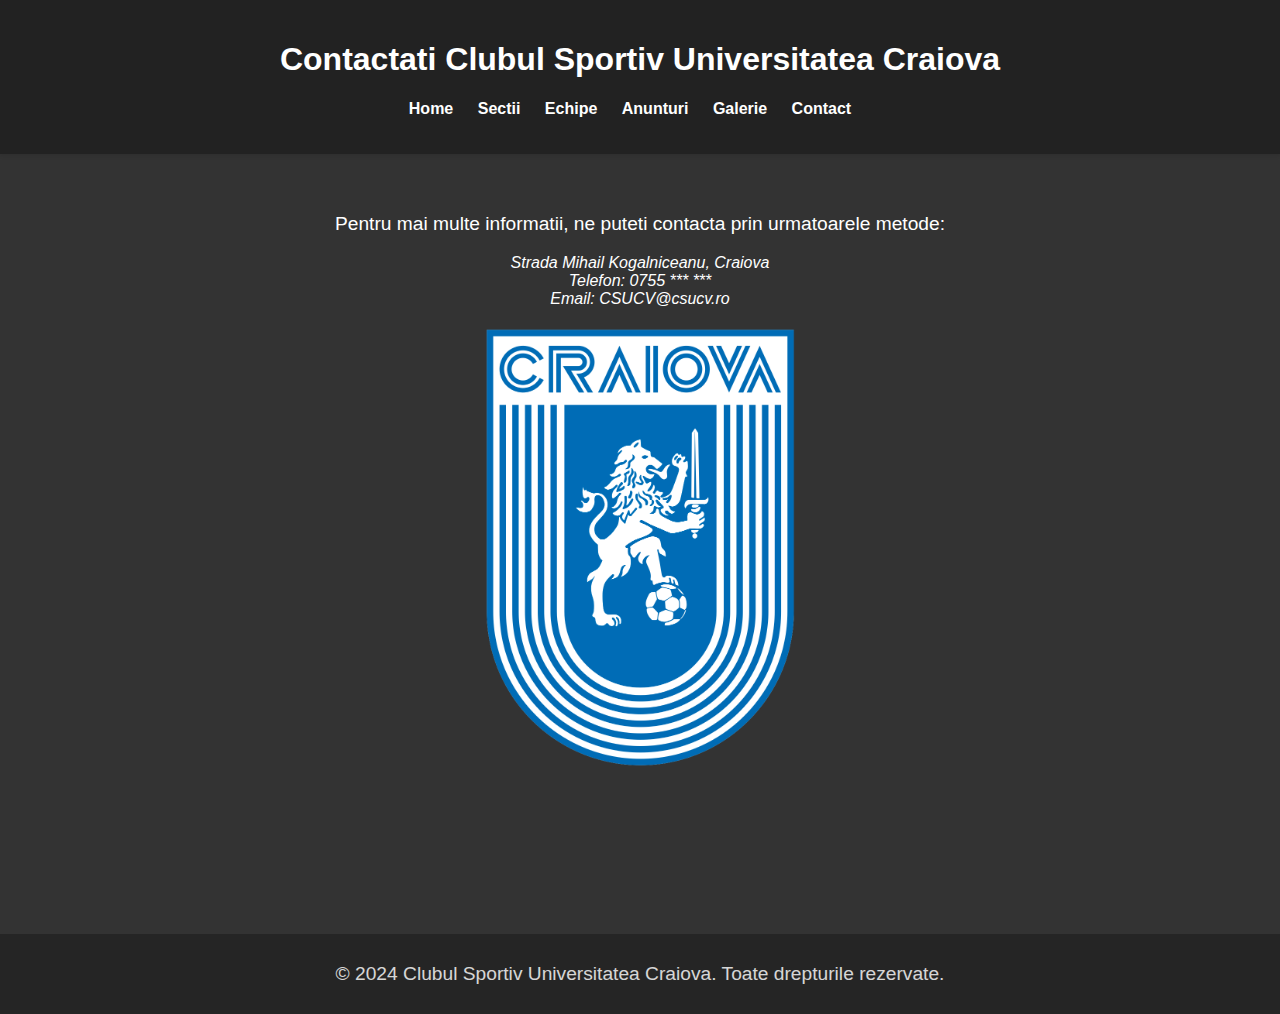
<file: contact.html>
<!DOCTYPE html>
<html lang="ro">
<head>
    <meta charset="UTF-8">
    <title>Contact</title>
    <link rel="stylesheet" href="style.css">
</head>
<body>
    <header>
        <!-- Titlul paginii si meniul de navigare -->
        <h1>Contactati Clubul Sportiv Universitatea Craiova</h1>
        <nav>
            <ul>
                <!-- Linkurile catre alte pagini -->
                <li><a href="index.php">Home</a></li>
                <li><a href="sectii.html">Sectii</a></li>
                <li><a href="echipe.html">Echipe</a></li>
                <li><a href="anunturi.php">Anunturi</a></li>
                <li><a href="galerie.html">Galerie</a></li>
                <li><a href="contact.html">Contact</a></li>
            </ul>
        </nav>
    </header>
    <main>
        <!-- Informatii de contact -->
        <p>Pentru mai multe informatii, ne puteti contacta prin urmatoarele metode:</p>
        <address>
            Strada Mihail Kogalniceanu, Craiova<br>
            Telefon: 0755 *** ***<br>
            Email: CSUCV@csucv.ro
        </address>
        <img src = "./imagini/football2.jpg" alt = "Logo" class = "logo1">
    </main>
    <footer>
        <p>&copy; 2024 Clubul Sportiv Universitatea Craiova. Toate drepturile rezervate.</p>
    </footer>
</body>
</html>
</file>
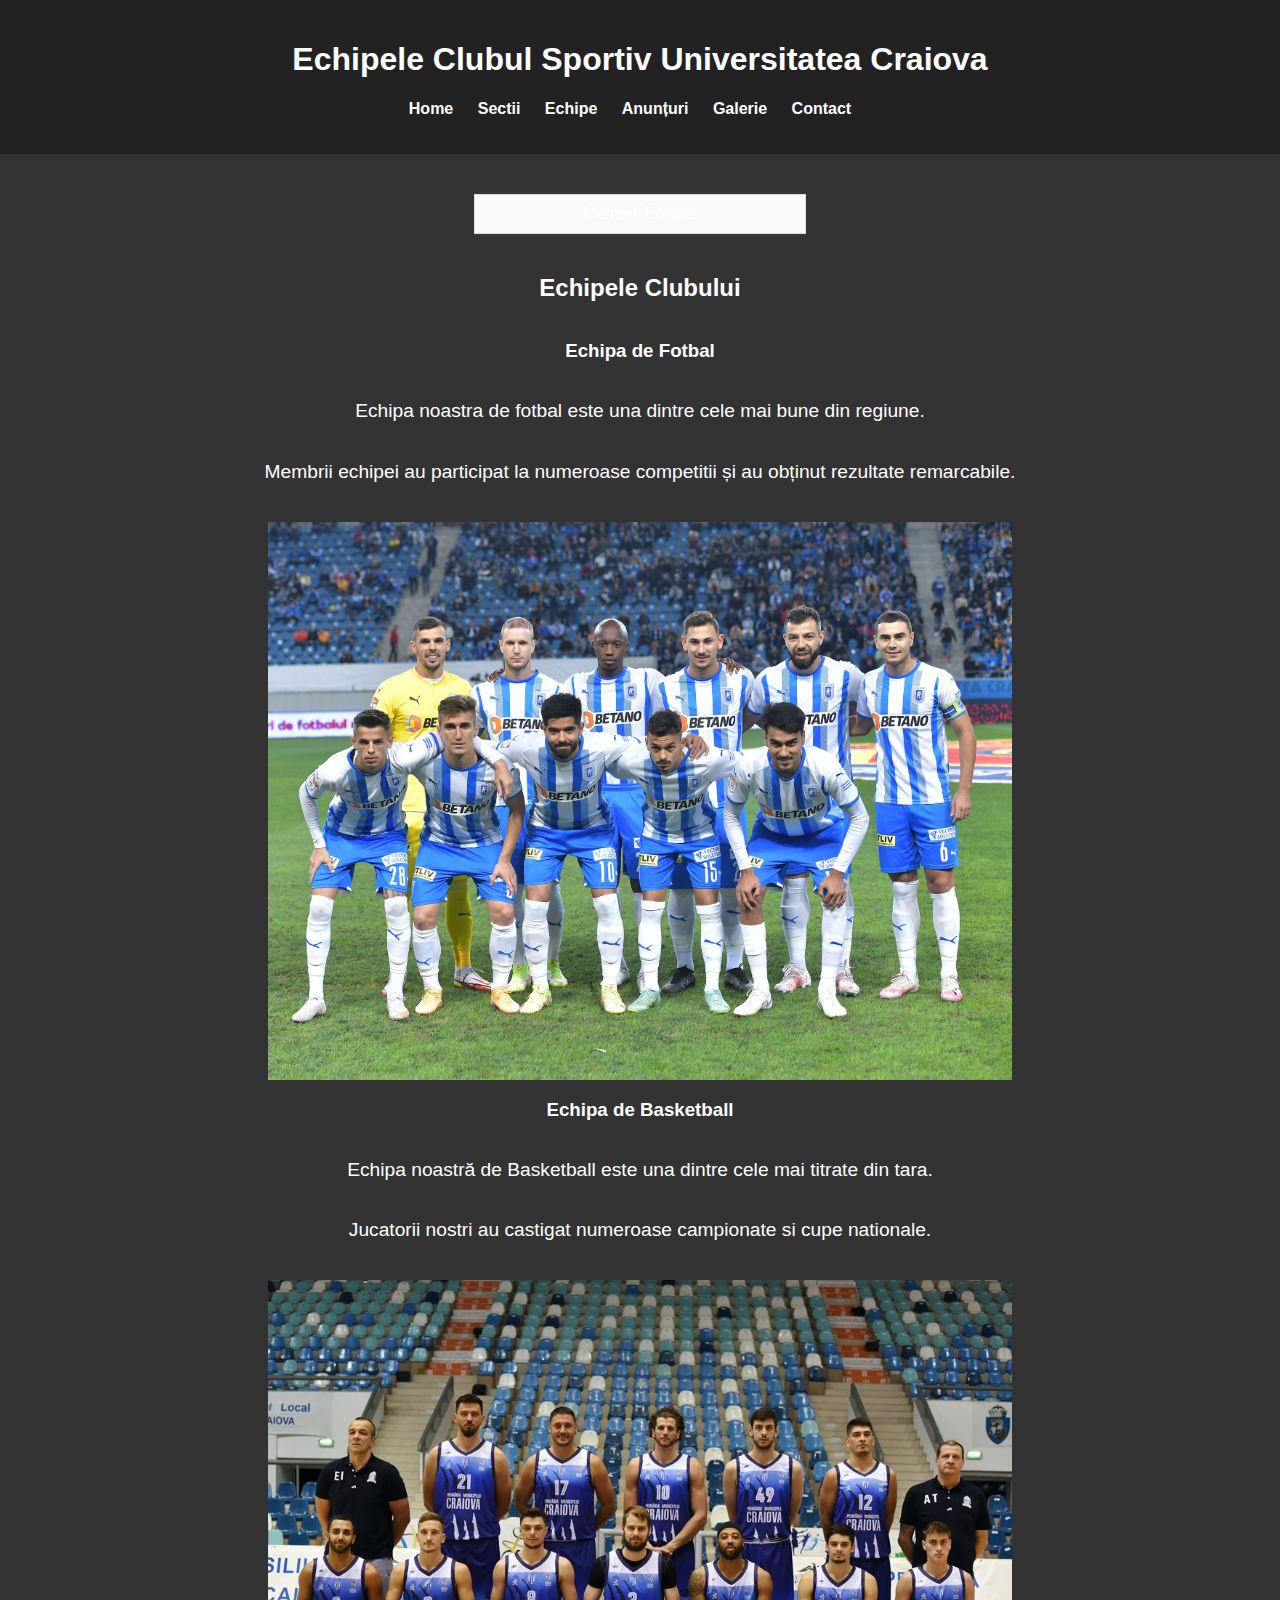
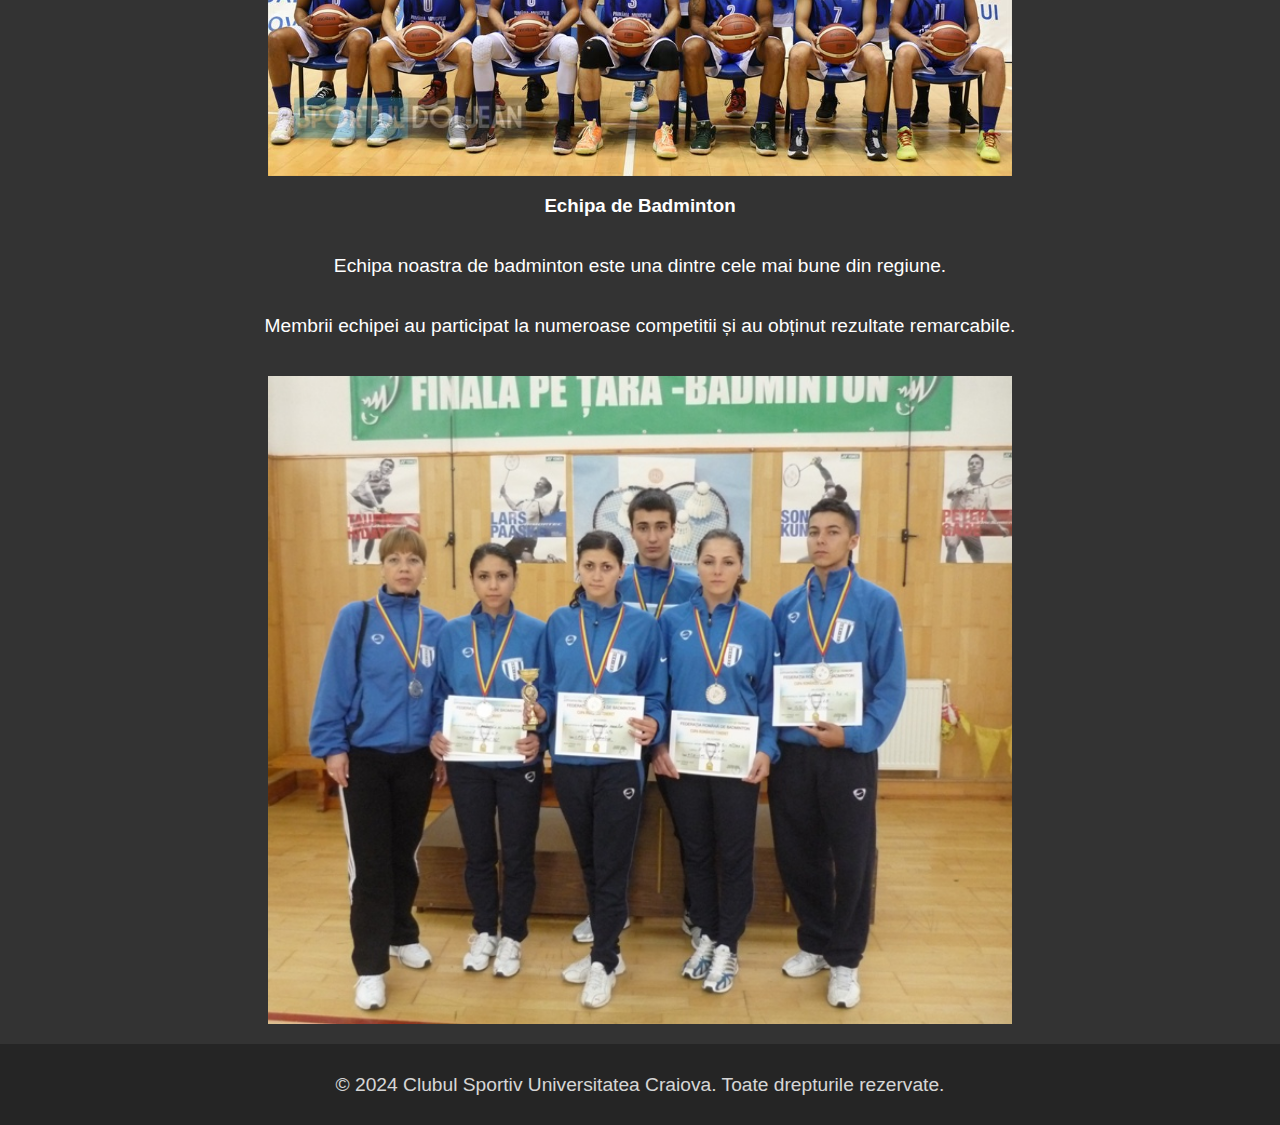
<file: echipe.html>
<!DOCTYPE html>
<html lang="ro">
<head>
    <meta charset="UTF-8">
    <title>Echipele Clubului</title>
    <link rel="stylesheet" href="style.css">
</head>
<body>
    <header>
        <!-- Titlul paginii si meniul de navigare -->
        <h1>Echipele Clubul Sportiv Universitatea Craiova</h1>
        <nav>
            <ul>
                <!-- Linkurile catre alte pagini -->
                <li><a href="index.php">Home</a></li>
                <li><a href="sectii.html">Sectii</a></li>
                <li><a href="echipe.html">Echipe</a></li>
                <li><a href="anunturi.php">Anunțuri</a></li>
                <li><a href="galerie.html">Galerie</a></li>
                <li><a href="contact.html">Contact</a></li>
            </ul>
        </nav>
    </header>
    <main>
        <!--Sectiunile cu diferite informatii despre echipe-->
        <div class="echipadiv">
            <!-- Link catre pagina cu membrii echipei -->
            <a href="membrii_echipei.php" class="echipa">Membrii Echipei</a>
        </div>
        <h2>Echipele Clubului</h2>
        <section>
            <h3>Echipa de Fotbal</h3>
            <p>Echipa noastra de fotbal este una dintre cele mai bune din regiune.</p>
            <p>Membrii echipei au participat la numeroase competitii și au obținut rezultate remarcabile.</p>
            <img src="/imagini/football1.jpg" alt="Echipa de Fotbal" class="football1">
        </section>
        <section>
            <h3>Echipa de Basketball</h3>
            <p>Echipa noastră de Basketball este una dintre cele mai titrate din tara.</p>
            <p>Jucatorii nostri au castigat numeroase campionate si cupe nationale.</p>
            <img src="/imagini/basket1.jpg" alt="Echipa de Basketball" class="basket1">
        </section>
        <section>
            <h3>Echipa de Badminton</h3>
            <p>Echipa noastra de badminton este una dintre cele mai bune din regiune.</p>
            <p>Membrii echipei au participat la numeroase competitii și au obținut rezultate remarcabile.</p>
            <img src="/imagini/badminton1.jpg" alt="Echipa de Badminton" class="badminton1">
        </section>
    </main>
    <footer>
        <p>&copy; 2024 Clubul Sportiv Universitatea Craiova. Toate drepturile rezervate.</p>
    </footer>
</body>
</html>
</file>
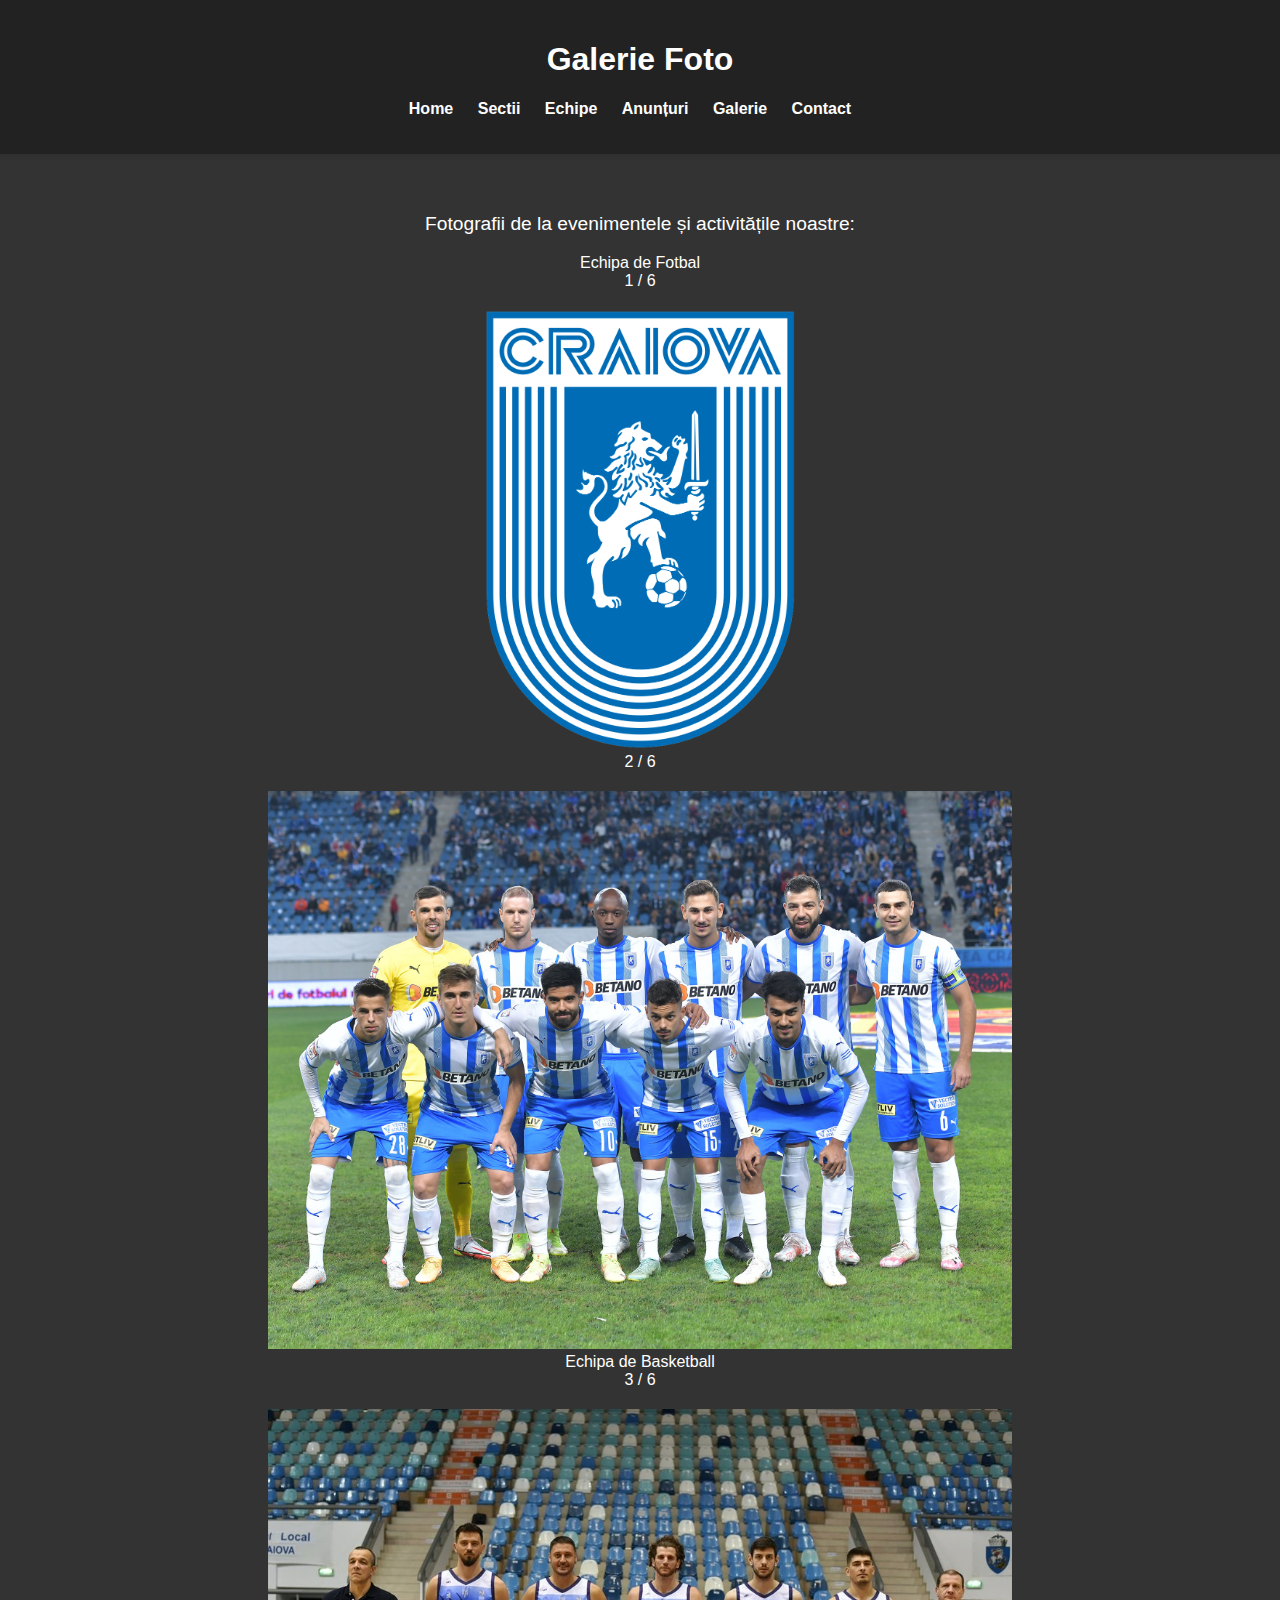
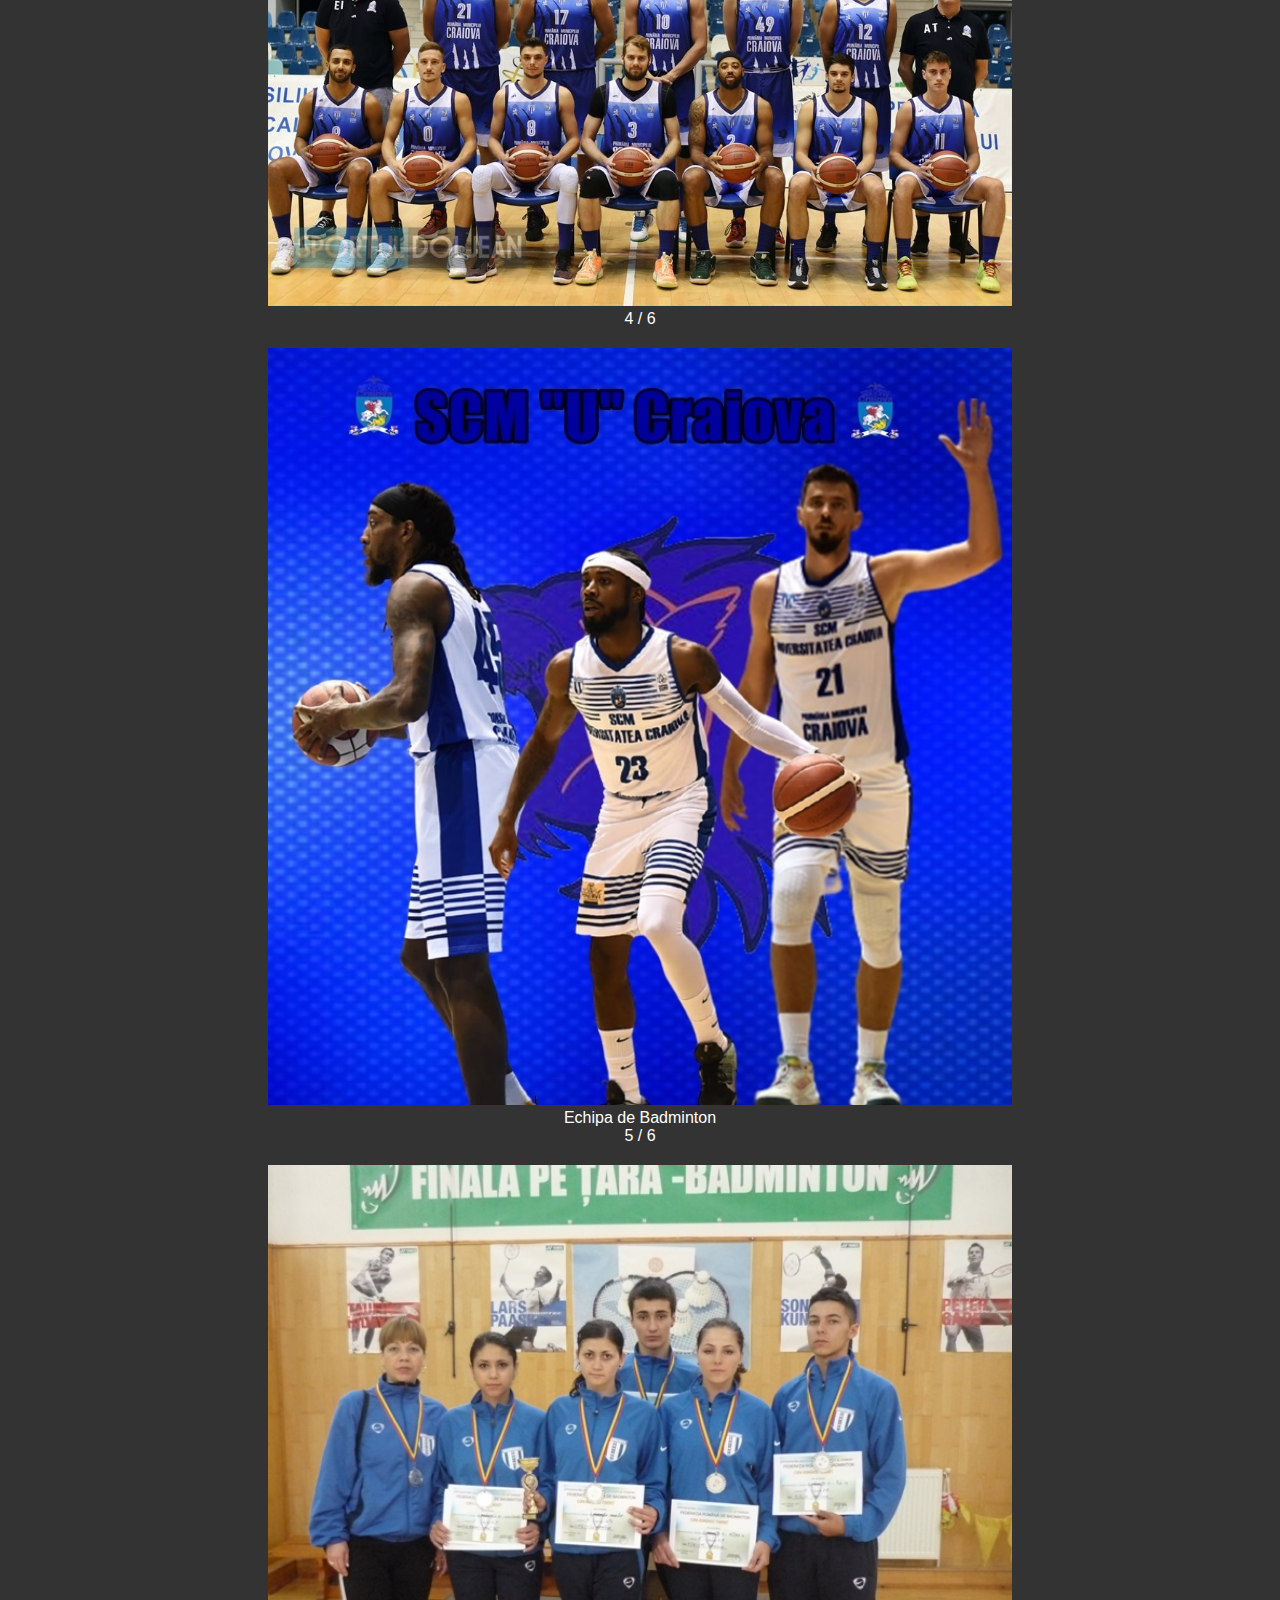
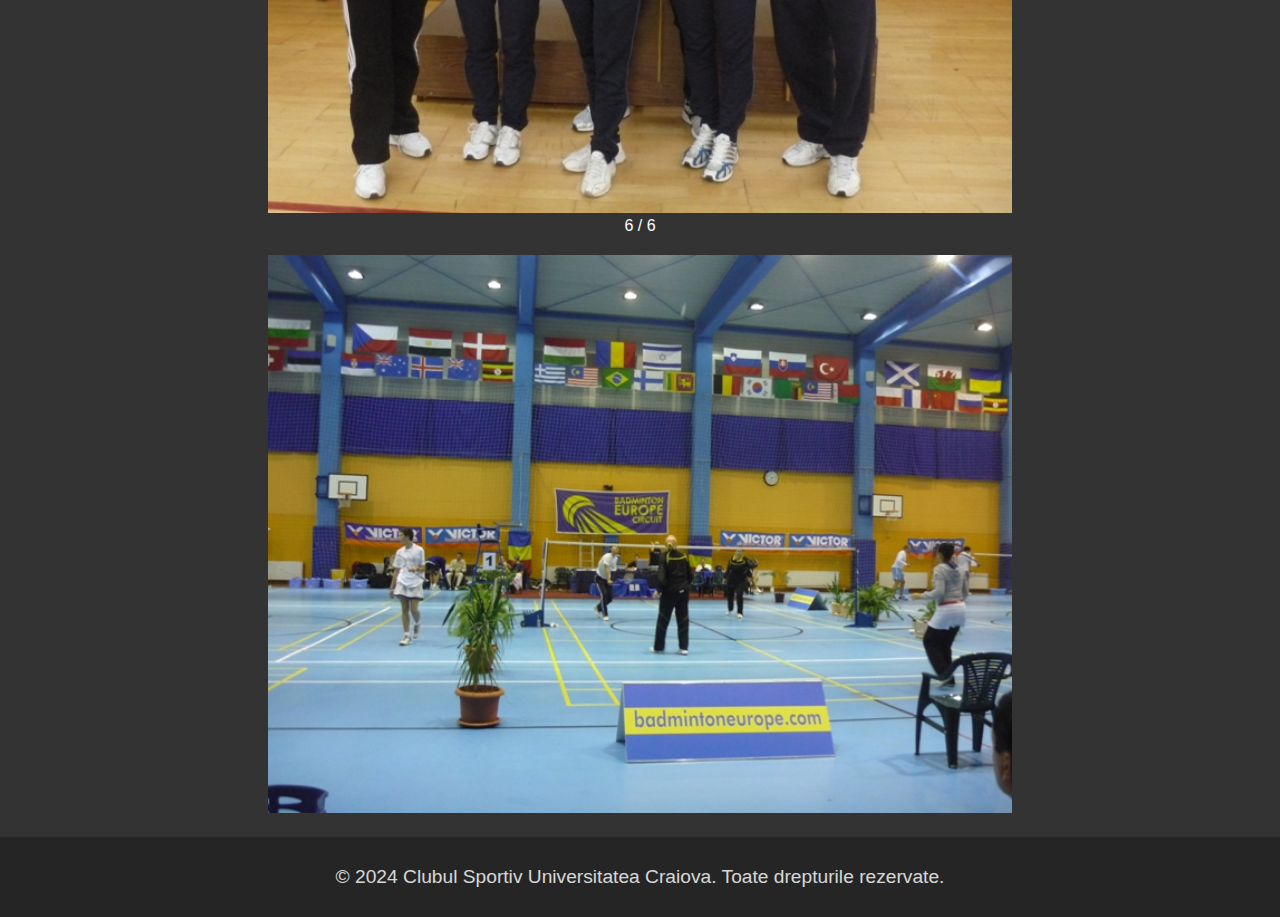
<file: galerie.html>
<!DOCTYPE html>
<html lang="ro">
<head>
    <meta charset="UTF-8">
    <title>Galerie Foto</title>
    <link rel="stylesheet" href="style.css">
</head>
<body>
    <header>
         <!-- Titlul paginii si meniul de navigare -->
        <h1>Galerie Foto</h1>
        <nav>
            <ul>
                <!-- Linkurile catre alte pagini -->
                <li><a href="index.php">Home</a></li>
                <li><a href="sectii.html">Sectii</a></li>
                <li><a href="echipe.html">Echipe</a></li>
                <li><a href="anunturi.php">Anunțuri</a></li>
                <li><a href="galerie.html">Galerie</a></li>
                <li><a href="contact.html">Contact</a></li>
            </ul>
        </nav>
    </header>
    <main>
        <!--Sectiunea cu galeria de imagini-->
        <p>Fotografii de la evenimentele și activitățile noastre:</p>

        <!-- <div class="galerie-imagini">
            <img src="/imagini/football2.jpg" alt="Echipa de Fotbal" class="football2galerie">
            <img src="/imagini/basket2.jpg" alt="Echipa de Basketball" class="basket2galerie">
            <img src="/imagini/badminton2.jpg" alt="Echipa de Badminton" class="badminton2galerie">
        </div> -->

        <!--Nu am reusit sa implementez cum am vrut acest slide-show dar am lasat div-urile si clasele-->

        <div class="slide-show">
            <div class="slider-imagini">
                <div class="text">Echipa de Fotbal</div>
                <div class="number-text">1 / 6</div>
                <img src="/imagini/football2.jpg" alt="Echipa de Fotbal" class="football2galerie">

            </div>
            <div class="slider-imagini">
                <div class="number-text">2 / 6</div>
                <img src="/imagini/football1.jpg" class="football1">
            </div>
            <div class="slider-imagini">
                <div class="text">Echipa de Basketball</div>
                <div class="number-text">3 / 6</div>
                <img src="/imagini/basket1.jpg" alt="Echipa de Basketball" class="basket2galerie">
            </div>
            <div class="slider-imagini">
                <div class="number-text">4 / 6</div>
                <img src="/imagini/basket2.jpg" class="basket2galerie">
            </div>
            <div class="slider-imagini">
                <div class="text">Echipa de Badminton</div>
                <div class="number-text">5 / 6</div>
                <img src="/imagini/badminton1.jpg" alt="Echipa de Badminton" class="badminton2galerie">
            </div>
            <div class="slider-imagini">
                <div class="number-text">6 / 6</div>
                <img src="/imagini/badminton2.jpg" class="badminton2galerie">
        </div>
    </section>
    </main>
    <footer>
        <p>&copy; 2024 Clubul Sportiv Universitatea Craiova. Toate drepturile rezervate.</p>
    </footer>
</body>
</html>
</file>
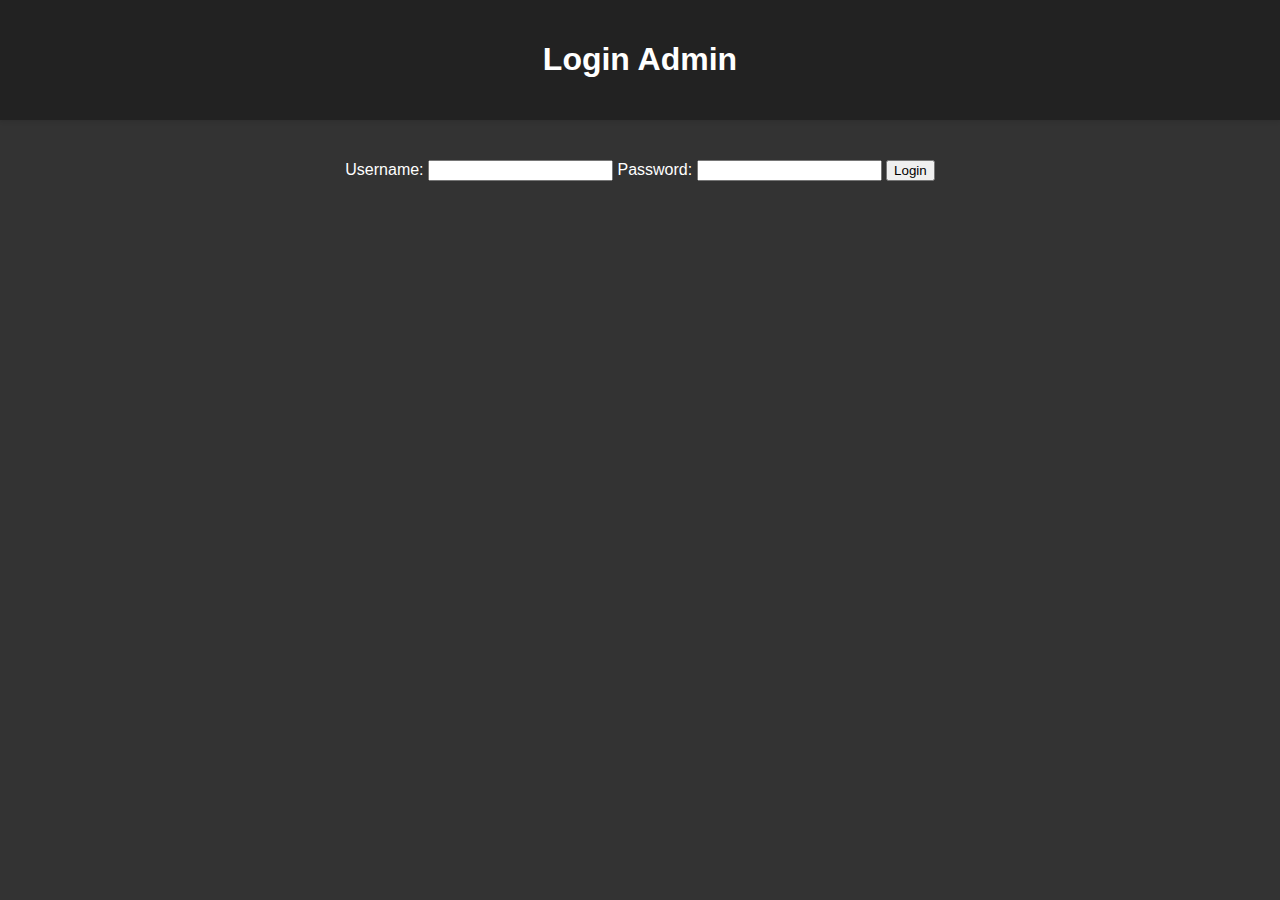
<file: login.html>
<!DOCTYPE html>
<html lang="ro">
    <head>
        <meta charset="UTF-8">
        <title>Login</title>
        <link rel="stylesheet" href="style.css">
    </head>
    <body>
        <header>
            <h1>Login Admin</h1>
        </header>
        <main>
            <form action="serverphp/login.php" method="post">
                <label for="username">Username:</label>
                <input type="text" id="username" name="username" required>
                <label for="password">Password:</label>
                <input type="password" id="password" name="password" required>
                <button type="submit">Login</button>
            </form>
        </main>
    </body>
</html>

<!-- Nefolosit deoarece avem login.php -->
</file>
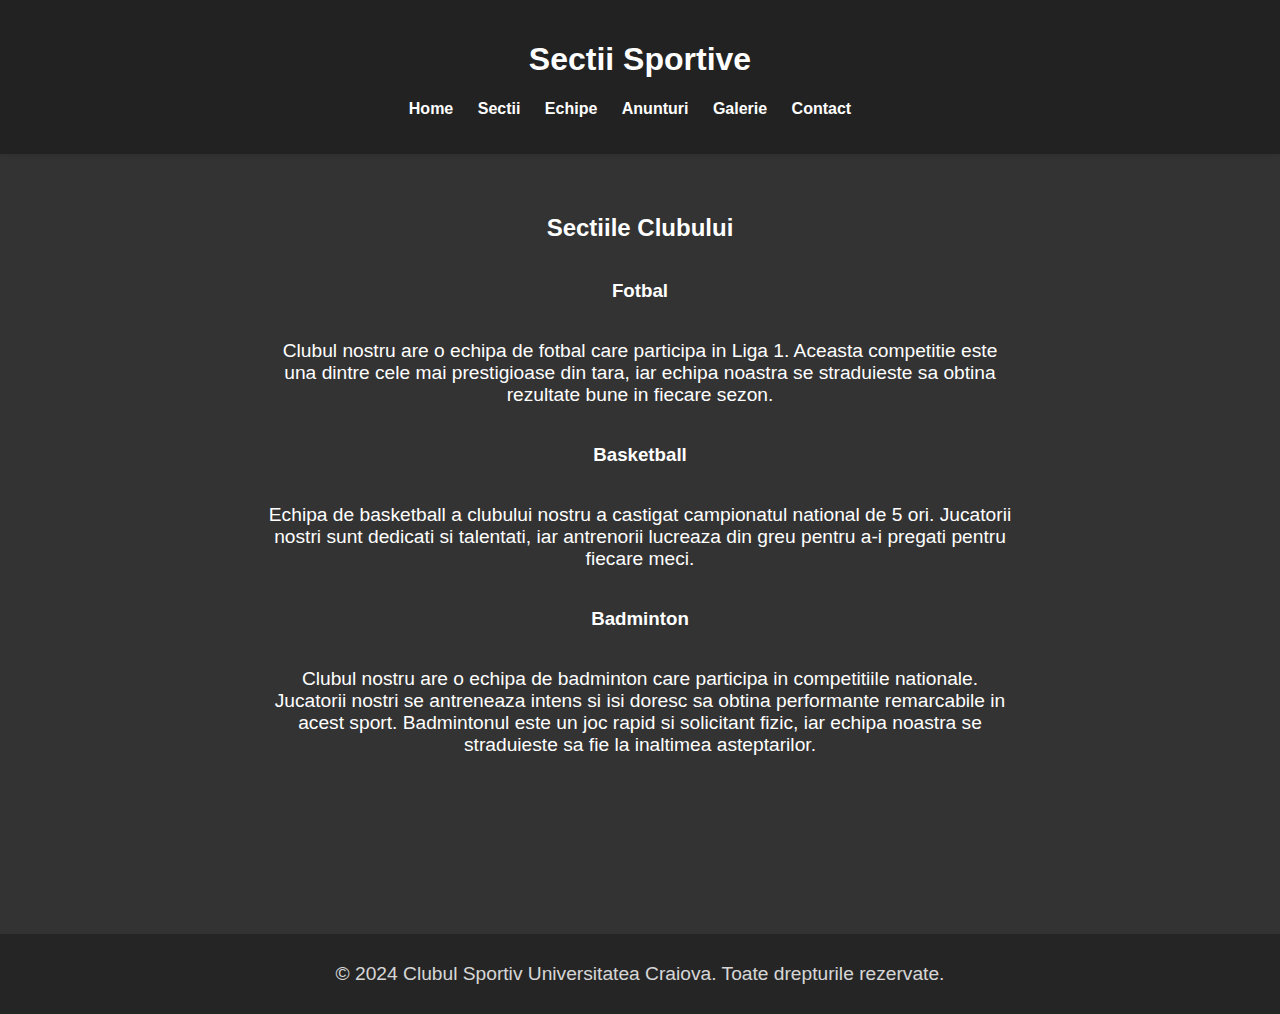
<file: sectii.html>
<!DOCTYPE html>
<html lang="ro">
<head>
    <meta charset="UTF-8">
    <title>Sectii Sportive</title>
    <link rel="stylesheet" href="style.css">
</head>
<body>
    <header>
       <!-- Titlul paginii si meniul de navigare -->
        <h1>Sectii Sportive</h1>
        <nav>
            <ul>
                 <!-- Linkurile catre alte pagini -->
                <li><a href="index.php">Home</a></li>
                <li><a href="sectii.html">Sectii</a></li>
                <li><a href="echipe.html">Echipe</a></li>
                <li><a href="anunturi.php">Anunturi</a></li>
                <li><a href="galerie.html">Galerie</a></li>
                <li><a href="contact.html">Contact</a></li>
            </ul>
        </nav>
    </header>
    <main>
        <!--Sectiunile cu diferite informatii despre echipe-->
        <h2>Sectiile Clubului</h2>
        <section>
            <h3>Fotbal</h3>
            <p class="sectiune-fotbal">Clubul nostru are o echipa de fotbal care participa in Liga 1. 
            Aceasta competitie este una dintre cele mai prestigioase din tara, iar echipa noastra se straduieste sa obtina rezultate bune in fiecare sezon.</p>
        </section>
        <section>
            <h3>Basketball</h3>
            <p class="sectiune-basket"> Echipa de basketball a clubului nostru a castigat campionatul national de 5 ori. 
                Jucatorii nostri sunt dedicati si talentati, iar antrenorii lucreaza din greu pentru a-i pregati pentru fiecare meci.</p>
        </section>
        <section>
            <h3>Badminton</h3>
            <p class="sectiune-badminton">Clubul nostru are o echipa de badminton care participa in competitiile nationale. 
                Jucatorii nostri se antreneaza intens si isi doresc sa obtina performante remarcabile in acest sport. 
                Badmintonul este un joc rapid si solicitant fizic, iar echipa noastra se straduieste sa fie la inaltimea asteptarilor.</p>
        </section>
    </main>
    <footer>
        <p>&copy; 2024 Clubul Sportiv Universitatea Craiova. Toate drepturile rezervate.</p>
    </footer>
</body>
</html>
</file>
<file: style.css>
body {
    font-family: 'Segoe UI', Tahoma, Geneva, Verdana, sans-serif;
    background-color: #333;
    color: #fff;
    margin: 0;
    padding: 0;
}

header {
    background-color: #222;
    color: white;
    padding: 20px;
    text-align: center;
    box-shadow: 0 2px 4px rgba(0,0,0,0.1);
    margin-bottom: 20px;
}

nav ul {
    list-style-type: none;
    padding: 0;
}

nav ul li {
    display: inline;
    margin-right: 20px;
}

nav ul li a {
    color: white;
    text-decoration: none;
    font-weight: bold;
}

main {
    padding: 20px;
    text-align: center;
    min-height: 80vh;
}

footer {
    background-color: #222222;
    color: white;
    text-align: center;
    padding: 10px 0;
    position: fixed;
    bottom: 0;
    width: 100%;
    opacity: 0.8;
    position: relative;
}

/* img {
    max-width: 100%;
    height: auto;
    margin-top: 20px;
} */

.football1 {
    width: 60%;
    height: auto;
    margin-top: 20px;
}

.basket1 {
    width: 60%;
    height: auto;
    margin-top: 20px;
}

.badminton1 {
    width: 60%;
    height: auto;
    margin-top: 20px;
}

.logo1 {
    width: 25%;
    height: auto;
    margin-top: 20px;
}

.football2galerie {
    width: 25%;
    height: auto;
    margin-top: 20px;
}

.basket2galerie {
    width: 60%;
    height: auto;
    margin-top: 20px;
}

.badminton2galerie {
    width: 60%;
    height: auto;
    margin-top: 20px;
}

ul {
    padding: 0;
}

li {
    list-style: none;
    margin-bottom: 10px;
}

nav ul li a:hover, nav ul li a:focus {
    color: #565552;
    text-decoration: underline;
}

.galerie-imagini {
    display: flex;
    flex-wrap: wrap;
    align-items: center;
    justify-content: center;
    flex-direction: column;
}

.loginIndex {
    display: flex;
    flex-wrap: wrap;
    align-items: center;
    justify-content: flex-end;
    font-weight: bold;
}

a {
    text-decoration: none;
    color: white;
}

.logoutButton {
    display: flex;
    flex-wrap: wrap;
    align-items: center;
    justify-content: flex-end;
    font-weight: bold;
}

.anunt {
    background-color: #f9f9f9;
    border: 1px solid #ddd;
    padding: 10px;
    margin-bottom: 20px;
    width: 100%;
    display: flex;
    justify-content: center;
}

.anunt-header {
    margin-bottom: 10px;
}

.anunt h3 {
    margin-top: 0;
    font-size: 18px;
}

.anunt h4 {
    margin-top: 0;
    color: #666;
    font-size: 14px;
}

.anunt p {
    font-size: larger;
}

.echipaphp {
    background-color: #f9f9f9;
    border: 1px solid #ddd;
    padding: 10px;
    margin-bottom: 20px;
    width: 100%;
    display: flex;
    justify-content: center;
}

.echipa-header {
    margin-bottom: 10px;
}

.echipaphp h3 {
    margin-top: 0;
    font-size: large;
}

.echipaphp h4 {
    margin-top: 0;
    color: #666;
    font-size: 14px;
}

.echipaphp p {
    font-size: larger;
}

.echipa {
    background-color: #f9f9f9;
    border: 1px solid #ddd;
    padding: 10px;
    margin-bottom: 20px;
    width: 25%;
    display: flex;
    justify-content: center;
    align-items: center;
}

.echipadiv {
    display: flex;
    justify-content: center;
    align-items: center;
}

p {
    font-size: larger;
}

.sectiune-fotbal {
    width: 60%;
}

.sectiune-basket {
    width: 60%;
}

.sectiune-badminton {
    width: 60%;
}

section {
    display: flex;
    justify-content: center;
    align-items: center;
    flex-direction: column;
    background-color: #333;
}
</file>
